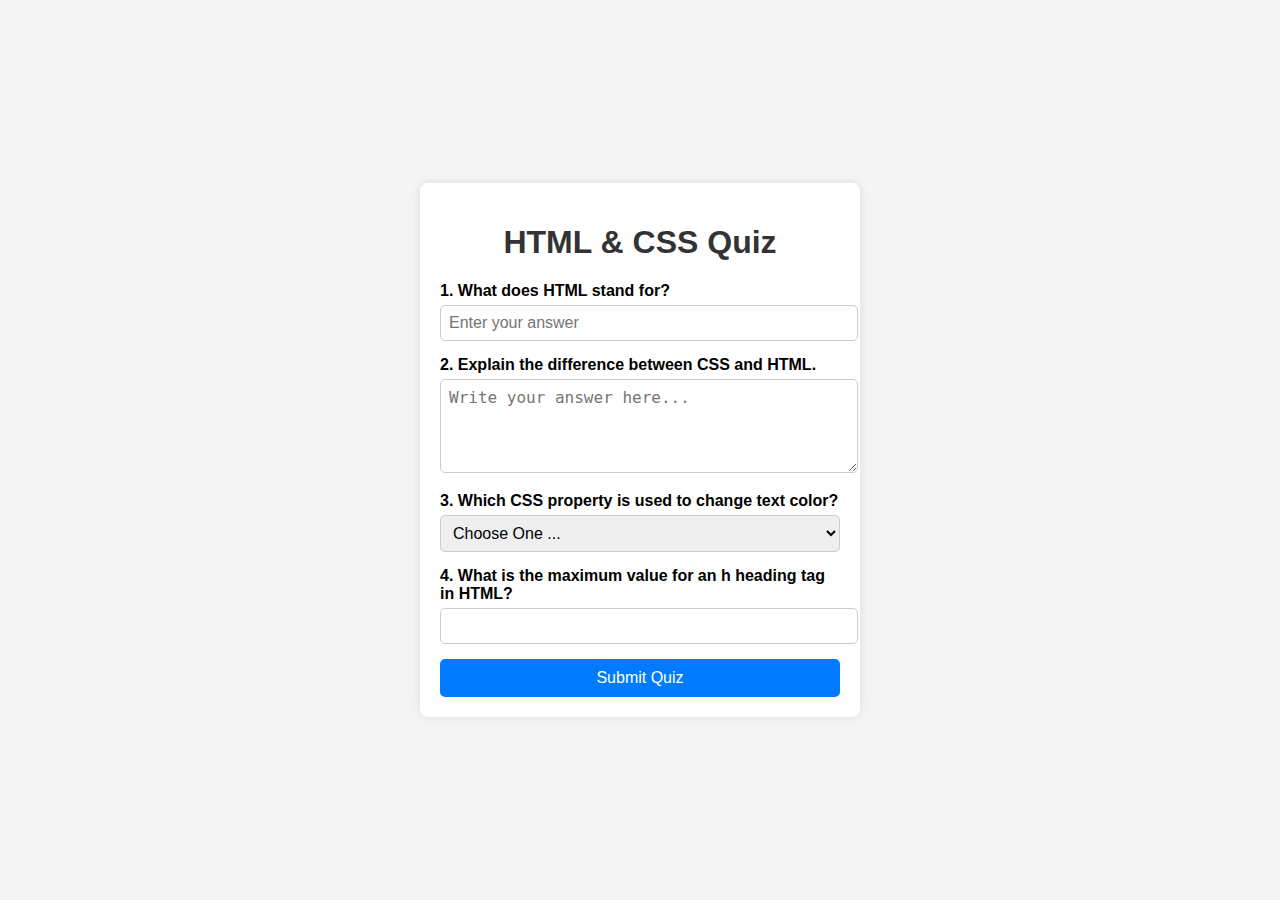
<file: quiz.html>
<!DOCTYPE html>
<html lang="en">
<head>
    <meta charset="UTF-8">
    <meta name="viewport" content="width=device-width, initial-scale=1.0">
    <title>HTML & CSS Quiz</title>
    <link rel="stylesheet" href="styles/quiz.css">
</head>
<body>
    <div class="quiz-container">
        <h1>HTML & CSS Quiz</h1>
        <form action="#" method="post">
            <!-- Question 1: Text Input -->
            <div class="form-group">
                <label for="q1">1. What does HTML stand for?</label>
                <input type="text" id="q1" name="q1" placeholder="Enter your answer">
            </div>

            <!-- Question 2: Textarea -->
            <div class="form-group">
                <label for="q2">2. Explain the difference between CSS and HTML.</label>
                <textarea id="q2" name="q2" rows="4" placeholder="Write your answer here..."></textarea>
            </div>

            <!-- Question 3: Select Dropdown -->
            <div class="form-group">
                <label for="q3">3. Which CSS property is used to change text color?</label>
                <select id="q3" name="q3">
                    <option value="" selected disabled>Choose One ...</option>
                    <option value="font-color">font-color</option>
                    <option value="text-color">text-color</option>
                    <option value="color">color</option>
                </select>
            </div>

            <!-- Question 4: Number Input -->
            <div class="form-group">
                <label for="q4">4. What is the maximum value for an h heading tag in HTML?</label>
                <input type="number" id="q4" name="q4" min="1" max="6">
            </div>

            <!-- Submit Button -->
            <button type="submit">Submit Quiz</button>
        </form>
    </div>
</body>
</html>
</file>
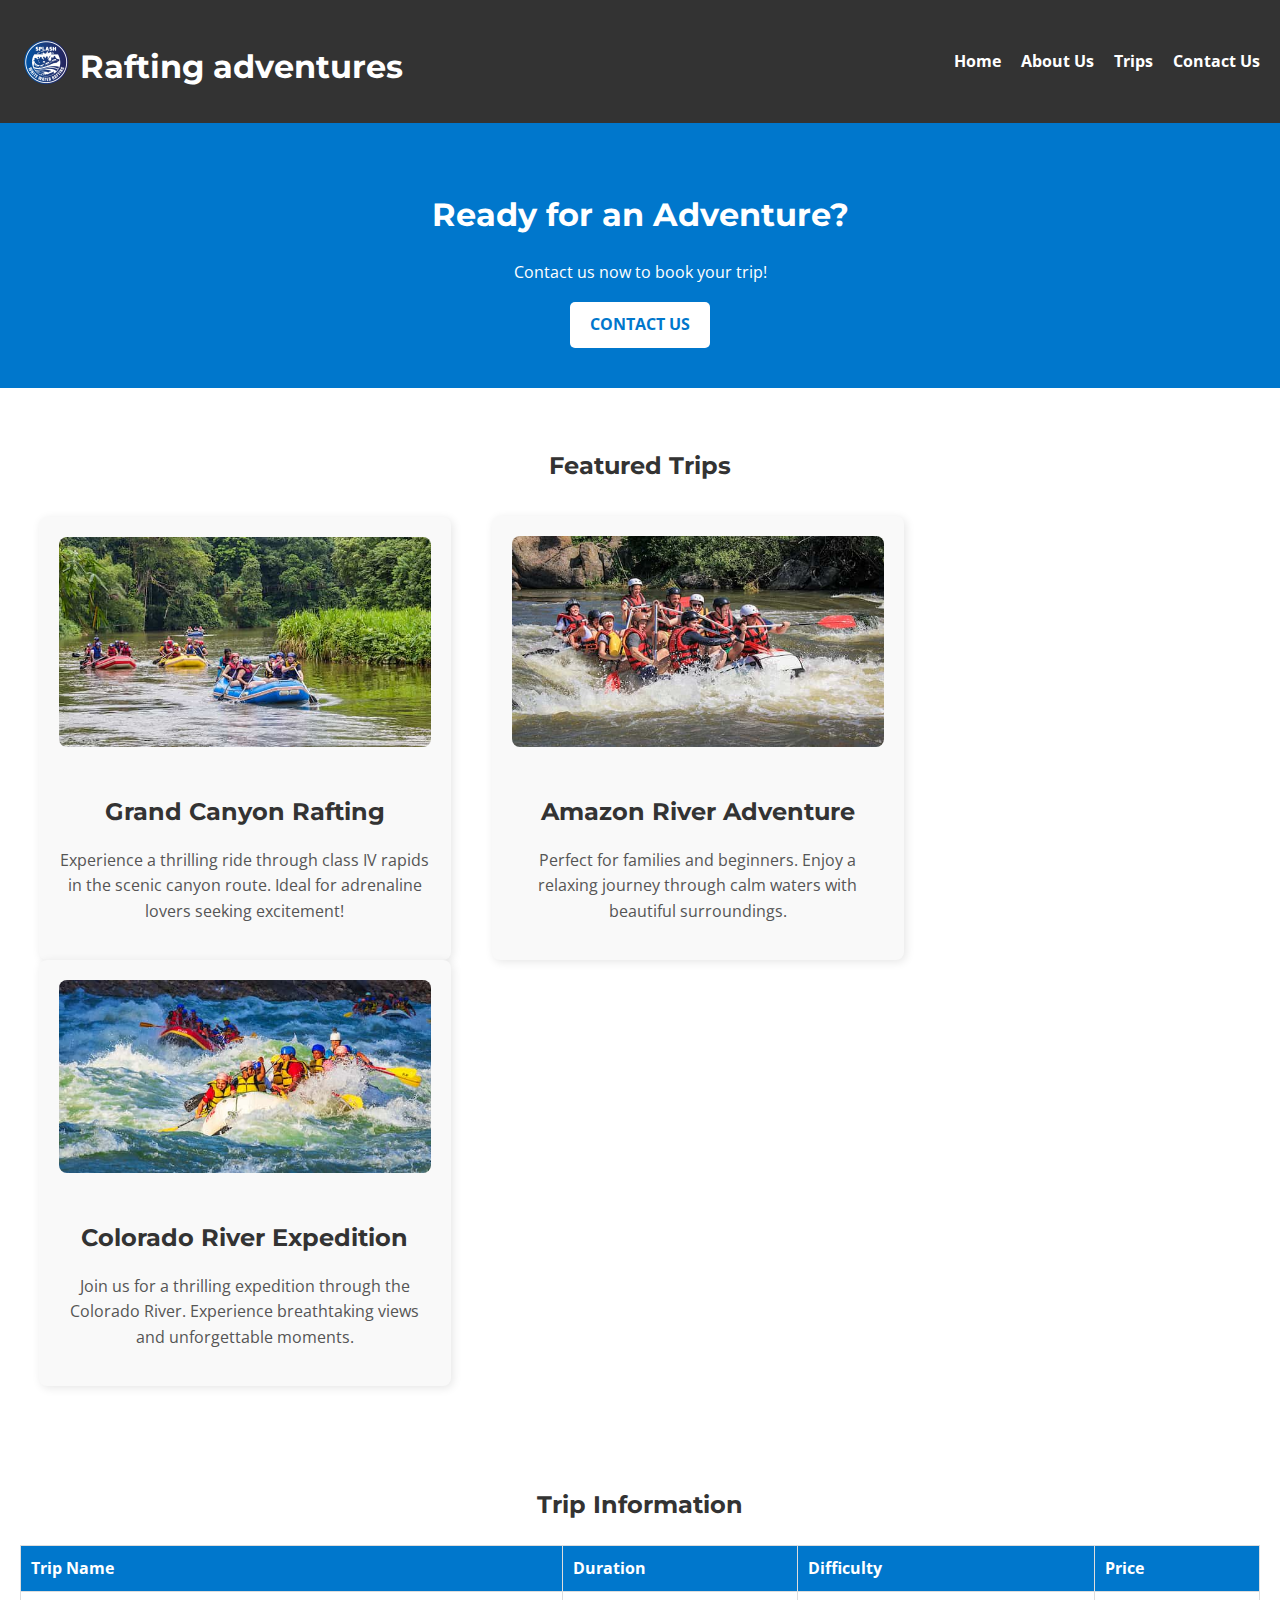
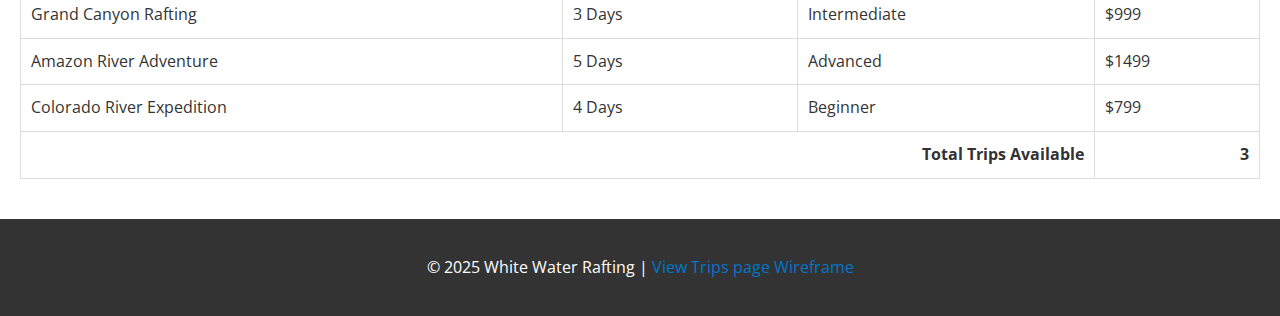
<file: wwr/tripes.html>
<!DOCTYPE html>
<html lang="en-US">
<head>
    <meta charset="UTF-8">
    <meta name="viewport" content="width=device-width, initial-scale=1.0">
    <meta name="description" content="Explore exciting rafting Trips with White Water Rafting. Find Trips details, photos, and book your next adventure today!">
    <meta name="author" content="Your Name">
    <title>Trips | Whitewater Rafting</title>
    
    <!-- Google Fonts -->
    <link rel="preconnect" href="https://fonts.Googleapis.com">
    <link rel="preconnect" href="https://fonts.gstatic.com" crossorigin>
    <link href="https://fonts.googleapis.com/css2?family=Montserrat:wght@400;700&family=Open+Sans:wght@400;700&display=swap" rel="stylesheet">

    <!-- Link to CSS -->
    <link rel="stylesheet" href="styles/rafting.css">
</head>
<body>

    <header>
        <div class="logo">
            <img src="images/raftin-logo.png" alt="Rafting Company logo">
            <h1>Rafting adventures</h1>
        </div>
        <nav>
            <ul>
                <li><a href="#">Home</a></li>
                <li><a href="#">About Us</a></li>
                <li><a href="#">Trips</a></li>
                <li><a href="#">Contact Us</a></li>
            </ul>
        </nav>
    </header>
    <main>
        <section class="call-to-action">
            <h2>Ready for an Adventure?</h2>
            <p>Contact us now to book your trip!</p>
            <a href="contact.html" class="cta-button">Contact Us</a>
        </section>
        <section class="trips">
            <h2>Featured Trips</h2>
            
            <article class="trip">
                <img src="images/tripe1.jpg" alt="Trip 1">
                <h3>Grand Canyon Rafting</h3>
                <p>Experience a thrilling ride through class IV rapids in the scenic canyon route. Ideal for adrenaline lovers seeking excitement!</p>
            </article>
            <article class="trip">
                <img src="images/tripe2.jpg" alt="Trip 2">
                <h3>Amazon River Adventure</h3>
                <p>Perfect for families and beginners. Enjoy a relaxing journey through calm waters with beautiful surroundings.</p>
            </article>
            <article class="trip">
                <img src="images/tripe3.jpg" alt="Trip 3">
                <h3>Colorado River Expedition</h3>
                <p>Join us for a thrilling expedition through the Colorado River. Experience breathtaking views and unforgettable moments.</p>
            </article>
        </section>
        
        <section class="trip-table">
            <h2>Trip Information</h2>
            <table>
                <thead>
                    <tr>
                        <th>Trip Name</th>
                        <th>Duration</th>
                        <th>Difficulty</th>
                        <th>Price</th>
                    </tr>
                </thead>
                <tbody>
                    <tr>
                        <td>Grand Canyon Rafting</td>
                        <td>3 Days</td>
                        <td>Intermediate</td>
                        <td>$999</td>
                    </tr>
                    <tr>
                        <td>Amazon River Adventure</td>
                        <td>5 Days</td>
                        <td>Advanced</td>
                        <td>$1499</td>
                    </tr>
                    <tr>
                        <td>Colorado River Expedition</td>
                        <td>4 Days</td>
                        <td>Beginner</td>
                        <td>$799</td>
                    </tr>
                </tbody>
                <tfoot>
                    <tr>
                        <td colspan="3">Total Trips Available</td>
                        <td>3</td>
                    </tr>
            </table>
        </section>
    </main>
    <footer>
        <p>&copy; 2025 White Water Rafting | <a href="images/trips-wireframe.jpg" target="_blank">View Trips page Wireframe</a></p>
    </footer>

    
            

        
           
        

</body>
</html>
</file>
<file: styles/quiz.css>
/* General Styles */
body {
    font-family: Arial, sans-serif;
    background-color: #f4f4f4;
    display: flex;
    justify-content: center;
    align-items: center;
    height: 100vh;
    margin: 0;
}

/* Quiz Container */
.quiz-container {
    background: white;
    padding: 20px;
    border-radius: 8px;
    box-shadow: 0 0 10px rgba(0, 0, 0, 0.1);
    width: 400px;
}

h1 {
    text-align: center;
    color: #333;
}

/* Form Groups */
.form-group {
    margin-bottom: 15px;
}

label {
    display: block;
    font-weight: bold;
    margin-bottom: 5px;
}

/* Input Fields */
input, textarea, select {
    width: 100%;
    padding: 8px;
    border: 1px solid #ccc;
    border-radius: 5px;
    font-size: 16px;
}

input:focus, textarea:focus, select:focus {
    border-color: #007bff;
    outline: none;
    box-shadow: 0 0 5px rgba(0, 123, 255, 0.5);
}

/* Submit Button */
button {
    width: 100%;
    padding: 10px;
    background-color: #007bff;
    color: white;
    border: none;
    border-radius: 5px;
    font-size: 16px;
    cursor: pointer;
}

button:hover {
    background-color: #0056b3;
}
</file>
<file: wwr/styles/rafting.css>
/* General Styles */
body {
    font-family: 'Open Sans', sans-serif;
    line-height: 1.6;
    margin: 0;
    padding: 0;
    background-color: #f4f4f4;
    color: #333;
}

h1, h2, h3 {
    font-family: 'Montserrat', sans-serif;
    margin-bottom: 10px;
}

a {
    text-decoration: none;
    color: #0077cc;
}

a:hover {
    color: #005fa3;
}

/* Header */
header {
    display: flex;
    justify-content: space-between;
    align-items: center;
    padding: 20px;
    background-color: #333;
    color: white;
}

header .logo {
    display: flex;
    align-items: center;
}

header .logo img {
    max-width: 50px;
    margin-right: 10px;
}

header nav ul {
    display: flex;
    list-style: none;
    gap: 20px;
}

header nav ul li a {
    color: white;
    font-weight: bold;
}

/* Call-to-Action Section */
.call-to-action {
    text-align: center;
    padding: 40px 20px;
    background-color: #0077cc;
    color: white;
}

.call-to-action h2 {
    font-size: 2rem;
    margin-bottom: 20px;
}

.call-to-action .cta-button {
    display: inline-block;
    padding: 10px 20px;
    background-color: white;
    color: #0077cc;
    border-radius: 5px;
    font-weight: bold;
    text-transform: uppercase;
}

.call-to-action .cta-button:hover {
    background-color: #005fa3;
    color: white;
}

/* Featured Trips Section */
.trips {
    padding: 40px 20px;
    background-color: #fff;
}

.trips h2 {
    text-align: center;
    margin-bottom: 30px;
}

.trips .trip {
    display: inline-block;
    width: 30%;
    margin: 0 1.5%;
    text-align: center;
    background-color: #f9f9f9;
    padding: 20px;
    border-radius: 8px;
    box-shadow: 2px 2px 10px rgba(0, 0, 0, 0.1);
}

.trips .trip img {
    max-width: 100%;
    border-radius: 8px;
    margin-bottom: 15px;
}

.trips .trip h3 {
    font-size: 1.5rem;
    margin-bottom: 10px;
}

.trips .trip p {
    font-size: 1rem;
    color: #555;
}

/* Trip Details Section */
.trip-table {
    padding: 40px 20px;
    background-color: #fff;
}

.trip-table h2 {
    text-align: center;
    margin-bottom: 20px;
}

.trip-table table {
    width: 100%;
    border-collapse: collapse;
    margin: 0 auto;
}

.trip-table th, .trip-table td {
    padding: 10px;
    text-align: left;
    border: 1px solid #ddd;
}

.trip-table th {
    background-color: #0077cc;
    color: white;
}

.trip-table tfoot td {
    font-weight: bold;
    text-align: right;
}

/* Footer */
footer {
    text-align: center;
    padding: 20px;
    background-color: #333;
    color: white;
}

footer a {
    color: #0077cc;
}

footer a:hover {
    color: #005fa3;
}

/* Hero Section */
.hero {
    text-align: center;
    padding: 60px 20px;
    background: url('images/hero-image.jpg') no-repeat center center/cover;
    color: rgb(6, 129, 129);
}

.hero h2 {
    font-size: 2.5rem;
    margin-bottom: 20px;
}

.hero p {
    font-size: 1.2rem;
    line-height: 1.8;
    margin-bottom: 30px;
}

.hero .cta-button {
    display: inline-block;
    padding: 10px 20px;
    background-color: #0077cc;
    color: white;
    border-radius: 5px;
    font-weight: bold;
    text-transform: uppercase;
}

.hero .cta-button:hover {
    background-color: #005fa3;
}

/* About Section */
.about {
    padding: 40px 20px;
    background-color: #ffffff;
}

.about h2 {
    text-align: center;
    margin-bottom: 30px;

}

.about-grid {
    display: grid;
    grid-template-columns: repeat(auto-fit, minmax(300px, 1fr));
    gap: 20px;
}

.about-grid div {
    text-align: center;
}

.about-grid img {
    max-width: 100%;
    border-radius: 8px;
    margin-bottom: 15px;
}
</file>
